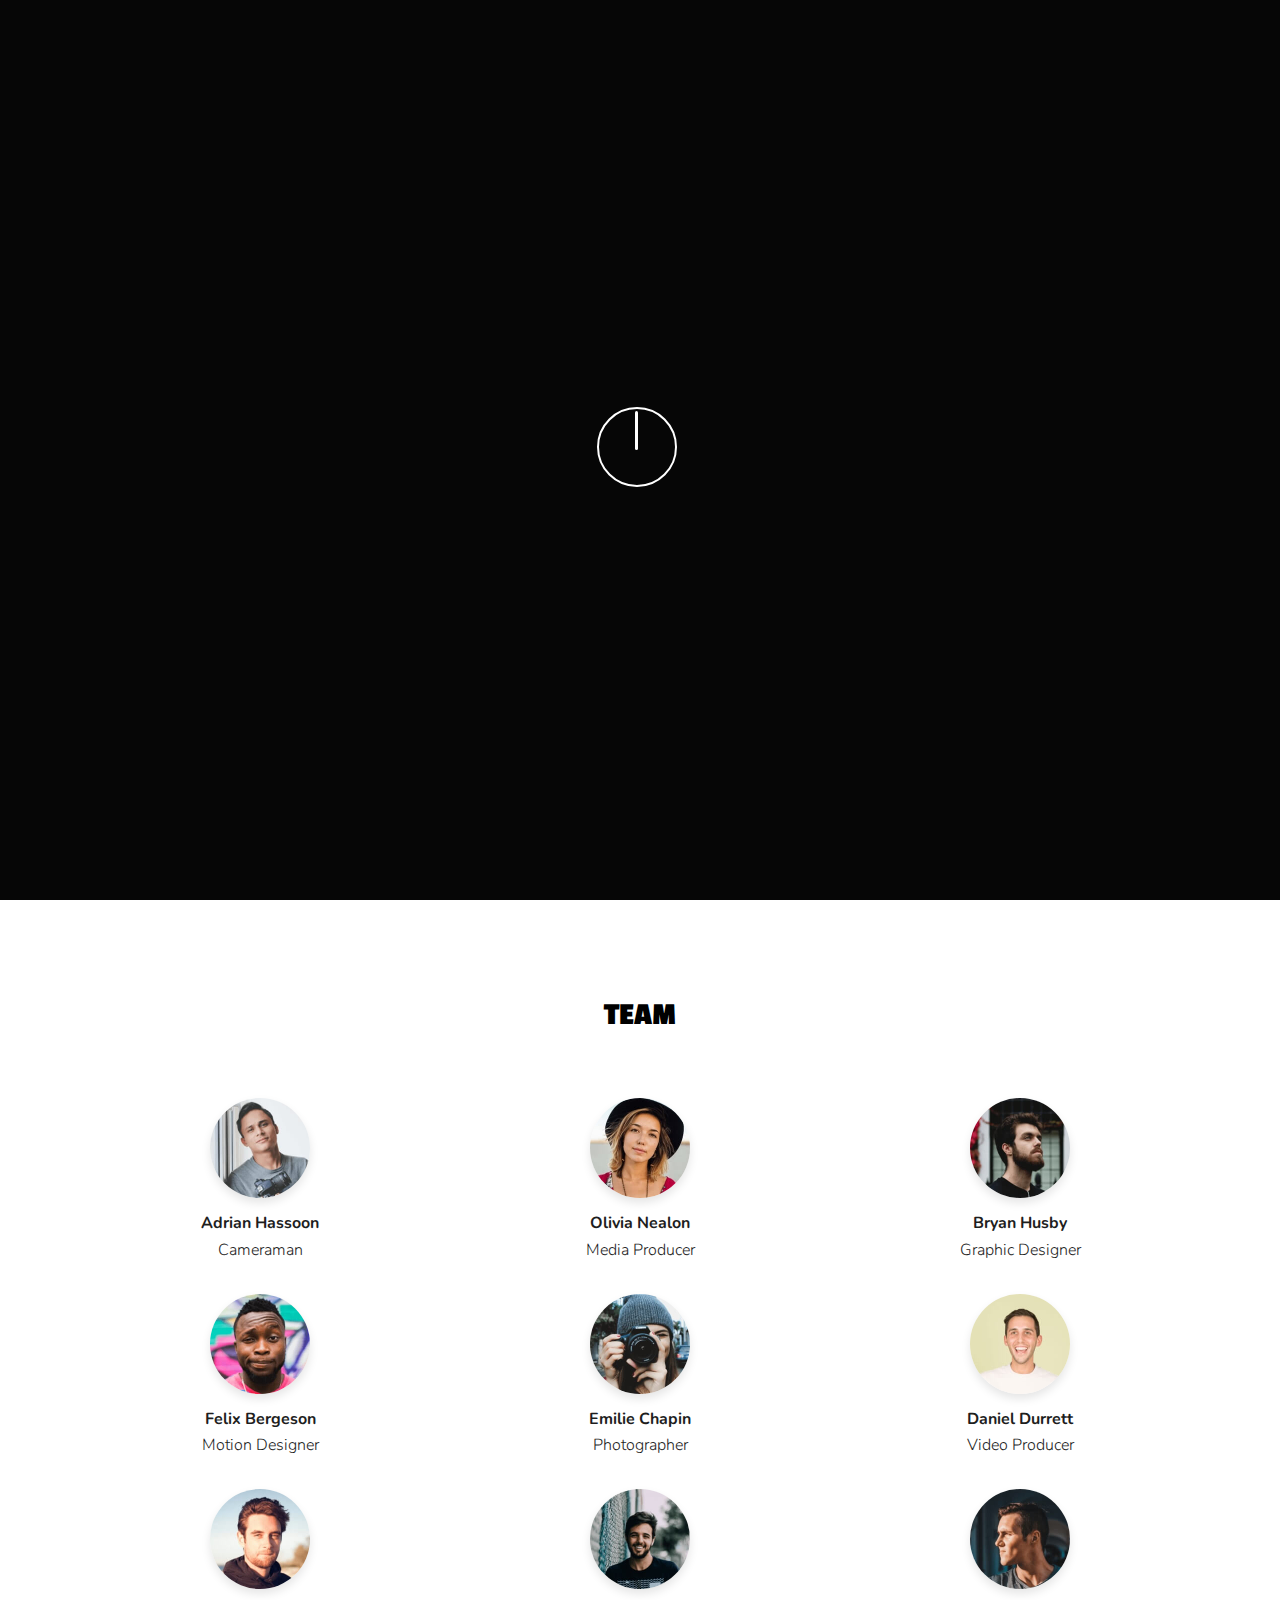
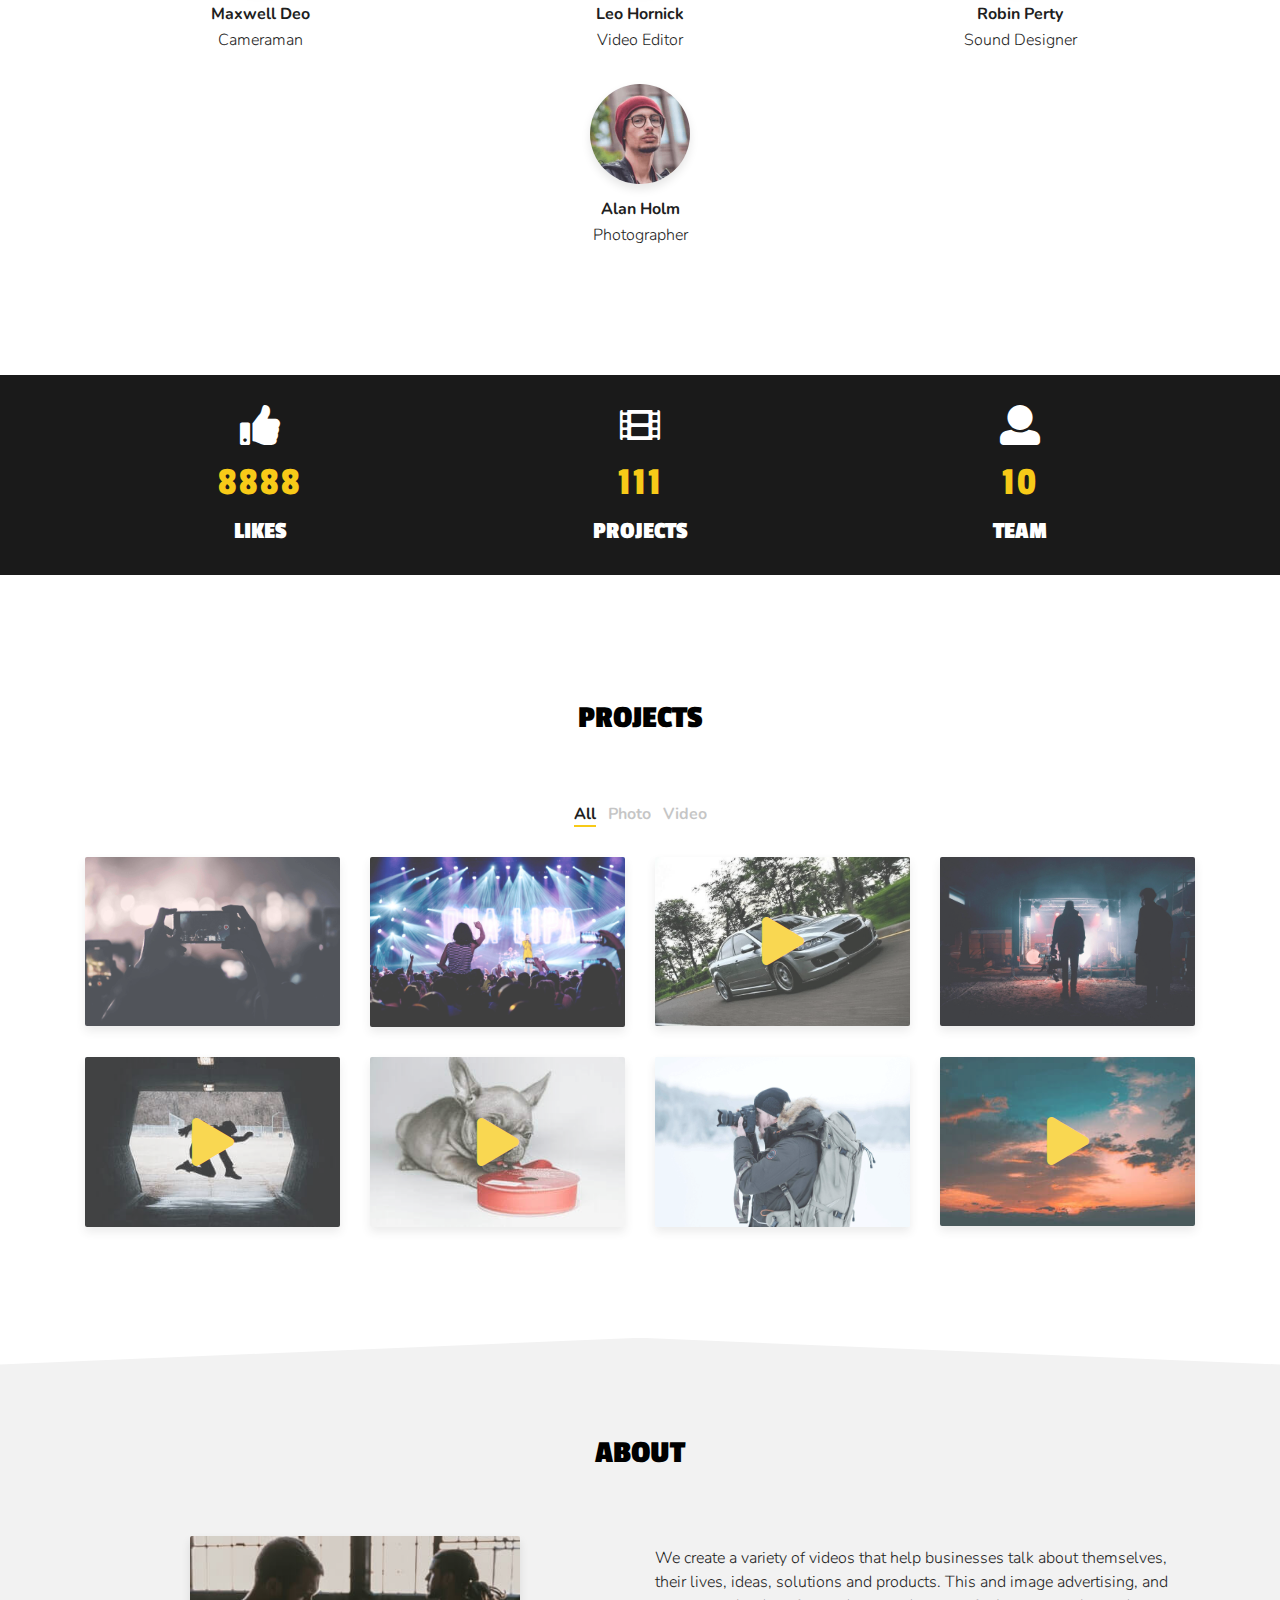
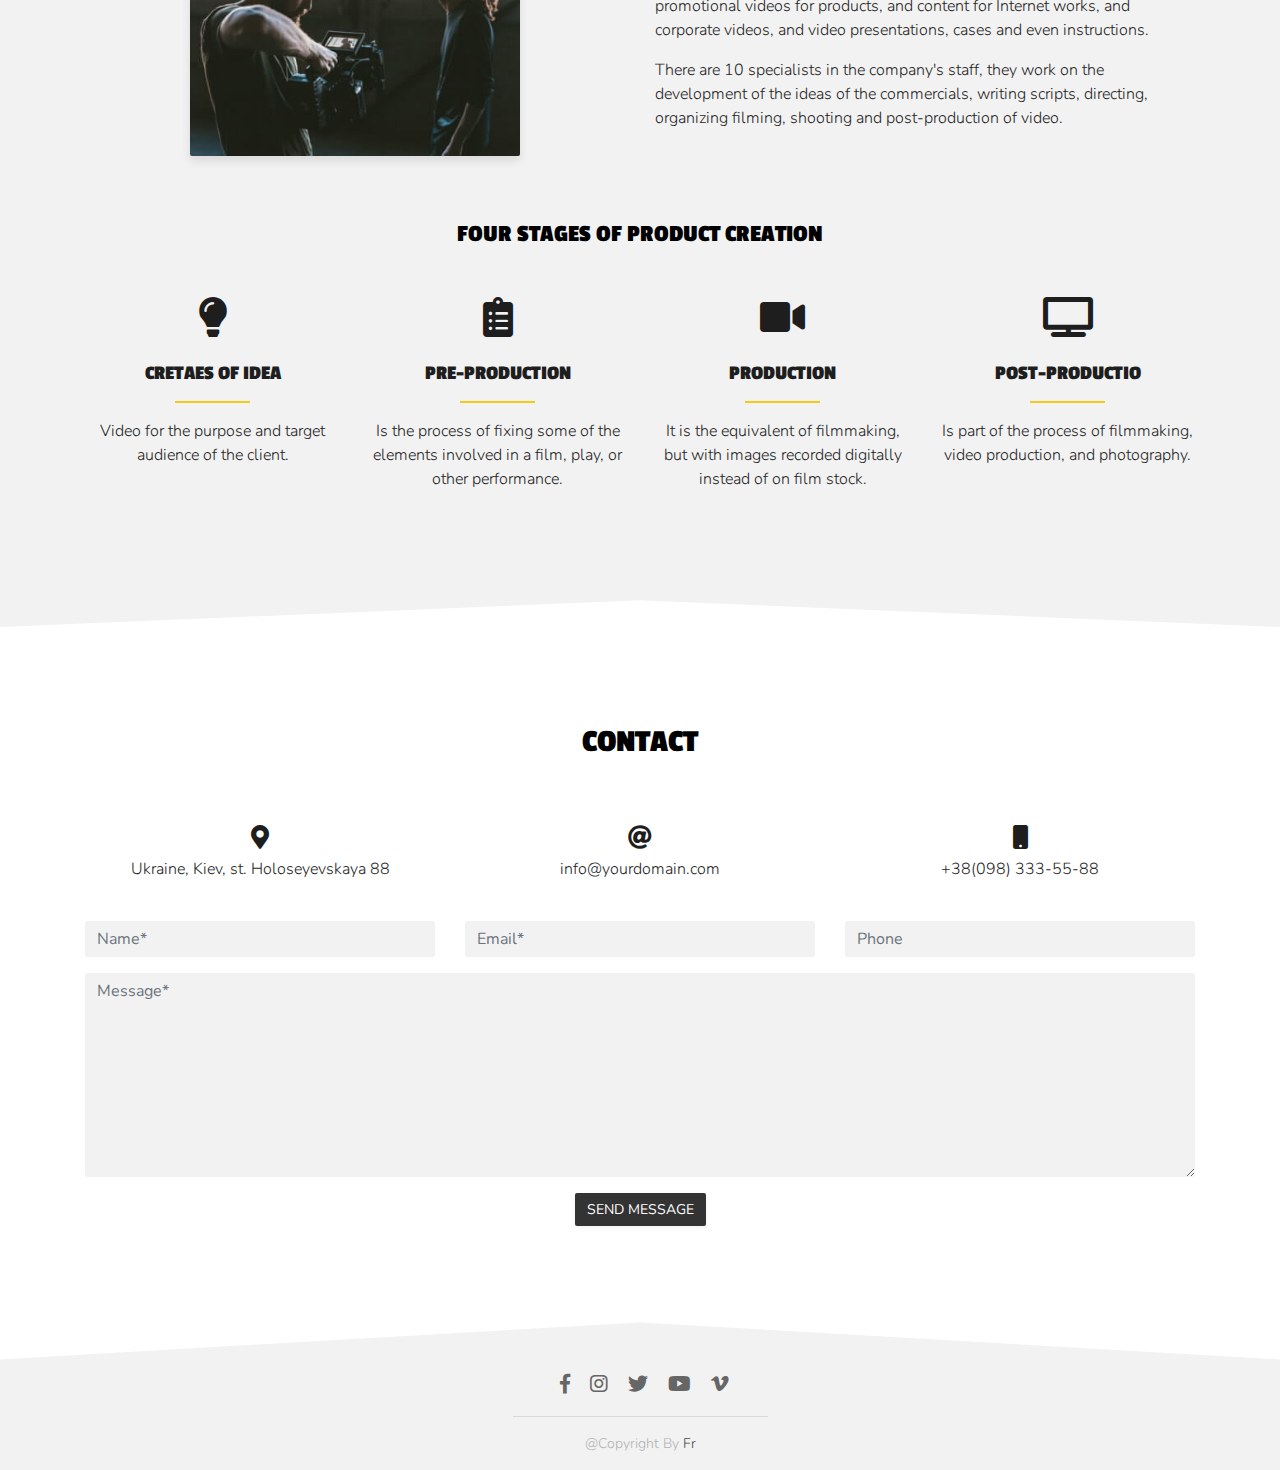
<file: index.html>
<!DOCTYPE html>
<html lang="en">
	<head>
		<!-- meta tags -->
		<meta charset="utf-8">
		<meta name="viewport" content="width=device-width, initial-scale=1, shrink-to-fit=no">
		<meta name="description" content="Media Studio - Bootstrap Site">
		<!-- favicon -->
		<link rel="icon" type="image/x-icon" href="img/favicon.ico">
		<!-- page title -->
		<title>Media Studio Site</title>
		<!-- bootstrap -->
		<link rel="stylesheet" type="text/css" href="css/bootstrap.min.css">
		<!-- font awesome -->
		<link rel="stylesheet" type="text/css" href="css/fontawesome/css/fontawesome-all.min.css">
		<!-- magnific popup -->
		<link rel="stylesheet" type="text/css" href="css/magnific-popup.css">
		<!-- custom styles -->
		<link rel="stylesheet" type="text/css" href="css/style.css">
		<link rel="stylesheet" type="text/css" href="css/theme/day.css" id="theme">
	</head>
	<body class="side-menu-container" data-spy="scroll">
		<!-- start loader -->
		<div class="loader">
			<div class="loader-inner"></div>
		</div>
		<!-- end loader -->
		<!-- start navbar -->
		<nav class="navbar fixed-top custom-nav">
			<div class="container">
				<div class="logo">
					<h6 class="logo-title">Dice</h6>
				</div>
				<div class="d-xl-none d-lg-none">
					<button class="navbar-toggle" type="button" data-toggle="menu-side" data-target=".side-menu" data-target-2=".side-menu-container">
						<i class="fas fa-bars"></i>
					</button>
				</div>
				<div class="side-menu in">
					<div class="theme">
						<a class="d-md-none d-sm-none d-none d-lg-inline-block" href="#"><i class="fas fa-cog"></i></a>
						<a id="day" class="active-theme" data-theme="css/theme/day.css"><i class="fas fa-sun"></i></a>
						<a id="night" data-theme="css/theme/night.css"><i class="fas fa-moon"></i></a>
					</div>
					<ul class="nav">
						<li class="nav-item">
							<a class="nav-link active" href="#home">Home</a>
						</li>
						<li class="nav-item">
							<a class="nav-link" href="#team">Team</a>
						</li>
						<li class="nav-item">
							<a class="nav-link" href="#project">Projects</a>
						</li>
						<li class="nav-item">
							<a class="nav-link" href="#about">About</a>
						</li>
						<li class="nav-item">
							<a class="nav-link" href="#contact">Contact</a>
						</li>
					</ul>
				</div>
			</div>
		</nav>
		<!-- end navbar -->
		<!-- start home section -->
		<section id="home" class="home video-ytb">
			<div class="home-table">
				<div class="home-table-cell">
					<div class="container">
						<div class="row justify-content-center">
							<div class="col-md-12 text-center">
								<h4>- Welcome To Our -</h4>
								<h1>Media Studio</h1>
								<p>&ldquo;The video we shoot must be like a good movie.&rdquo;</p>
								<a href="#project" class="btn btn-primary mx-auto">Our Work</a>
							</div>
						</div>
					</div>
				</div>
			</div>
		</section>
		<!-- end home section -->
		<!-- start team section -->
		<section id="team" class="team">
			<div class="container">
				<div class="row justify-content-center">
					<div class="col-md-12">
						<h2>Team</h2>
					</div>
					<div class="col-md-4 col-6 mb-3">
						<div class="people">
							<div class="people-img">
								<img src="img/team/adrian.jpg" alt="image">
							</div>
							<div class="people-inf">
								<a href="#"><i class="fab fa-facebook-f"></i></a>
								<a href="#"><i class="fab fa-instagram"></i></a>
							</div>
						</div>
						<div class="people-title">
							<h6>Adrian Hassoon</h6>
							<p>Cameraman</p>
						</div>
					</div>
					<div class="col-md-4 col-6 mb-3">
						<div class="people">
							<div class="people-img">
								<img src="img/team/olivia.jpg" alt="image">
							</div>
							<div class="people-inf">
								<a href="#"><i class="fab fa-facebook-f"></i></a>
								<a href="#"><i class="fab fa-instagram"></i></a>
							</div>
						</div>
						<div class="people-title">
							<h6>Olivia Nealon</h6>
							<p>Media Producer</p>
						</div>
					</div>
					<div class="col-md-4 col-6 mb-3">
						<div class="people">
							<div class="people-img">
								<img src="img/team/bryan.jpg" alt="image">
							</div>
							<div class="people-inf">
								<a href="#"><i class="fab fa-facebook-f"></i></a>
								<a href="#"><i class="fab fa-instagram"></i></a>
							</div>
						</div>
						<div class="people-title">
							<h6>Bryan Husby</h6>
							<p>Graphic Designer</p>
						</div>
					</div>
					<div class="col-md-4 col-6 mb-3">
						<div class="people">
							<div class="people-img">
								<img src="img/team/felix.jpg" alt="image">
							</div>
							<div class="people-inf">
								<a href="#"><i class="fab fa-facebook-f"></i></a>
								<a href="#"><i class="fab fa-instagram"></i></a>
							</div>
						</div>
						<div class="people-title">
							<h6>Felix Bergeson</h6>
							<p>Motion Designer</p>
						</div>
					</div>
					<div class="col-md-4 col-6 mb-3">
						<div class="people">
							<div class="people-img">
								<img src="img/team/emilie.jpg" alt="image">
							</div>
							<div class="people-inf">
								<a href="#"><i class="fab fa-facebook-f"></i></a>
								<a href="#"><i class="fab fa-instagram"></i></a>
							</div>
						</div>
						<div class="people-title">
							<h6>Emilie Chapin</h6>
							<p>Photographer</p>
						</div>
					</div>
					<div class="col-md-4 col-6 mb-3">
						<div class="people">
							<div class="people-img">
								<img src="img/team/daniel.jpg" alt="image">
							</div>
							<div class="people-inf">
								<a href="#"><i class="fab fa-facebook-f"></i></a>
								<a href="#"><i class="fab fa-instagram"></i></a>
							</div>
						</div>
						<div class="people-title">
							<h6>Daniel Durrett</h6>
							<p>Video Producer</p>
						</div>
					</div>
					<div class="col-md-4 col-6 mb-3">
						<div class="people">
							<div class="people-img">
								<img src="img/team/maxwell.jpg" alt="image">
							</div>
							<div class="people-inf">
								<a href="#"><i class="fab fa-facebook-f"></i></a>
								<a href="#"><i class="fab fa-instagram"></i></a>
							</div>
						</div>
						<div class="people-title">
							<h6>Maxwell Deo</h6>
							<p>Cameraman</p>
						</div>
					</div>
					<div class="col-md-4 col-6 mb-3">
						<div class="people">
							<div class="people-img">
								<img src="img/team/leo.jpg" alt="image">
							</div>
							<div class="people-inf">
								<a href="#"><i class="fab fa-facebook-f"></i></a>
								<a href="#"><i class="fab fa-instagram"></i></a>
							</div>
						</div>
						<div class="people-title">
							<h6>Leo Hornick</h6>
							<p>Video Editor</p>
						</div>
					</div>
					<div class="col-md-4 col-6 mb-3">
						<div class="people">
							<div class="people-img">
								<img src="img/team/robin.jpg" alt="image">
							</div>
							<div class="people-inf">
								<a href="#"><i class="fab fa-facebook-f"></i></a>
								<a href="#"><i class="fab fa-instagram"></i></a>
							</div>
						</div>
						<div class="people-title">
							<h6>Robin Perty</h6>
							<p>Sound Designer</p>
						</div>
					</div>
					<div class="col-md-4 col-6 mb-3">
						<div class="people">
							<div class="people-img">
								<img src="img/team/alan.jpg" alt="image">
							</div>
							<div class="people-inf">
								<a href="#"><i class="fab fa-facebook-f"></i></a>
								<a href="#"><i class="fab fa-instagram"></i></a>
							</div>
						</div>
						<div class="people-title">
							<h6>Alan Holm</h6>
							<p>Photographer</p>
						</div>
					</div>
				</div>
			</div>
		</section>
		<!-- end team section -->
		<!-- start statistic -->
		<div id="statistic" class="statistic">
			<div class="statistic-table">
				<div class="statistic-table-cell">
					<div class="container">
						<div class="row">
							<div class="col-md-4 col-4 text-center">
								<i class="fas fa-thumbs-up"></i>
								<p class="counter">8888</p>
								<h4>Likes</h4>
							</div>
							<div class="col-md-4 col-4 text-center">
								<i class="fas fa-film"></i>
								<p class="counter">111</p>
								<h4>Projects</h4>
							</div>
							<div class="col-md-4 col-4 text-center">
								<i class="fas fa-user"></i>
								<p class="counter">10</p>
								<h4>Team</h4>
							</div>
						</div>
					</div>
				</div>
			</div>
		</div>
		<!-- end statistic -->
		<!-- start portfolio section -->
		<section id="project" class="project">
			<div class="container">
				<div class="col-md-12">
					<h2>Projects</h2>
				</div>
				<div class="col-md-12 text-center">
					<ul class="list-inline list-unstyled filter">
						<li class="list-inline-item">
							<a class="active-f" data-filter="*">All</a>
						</li>
						<li class="list-inline-item">
							<a data-filter=".photo">Photo</a>
						</li>
						<li class="list-inline-item">
							<a data-filter=".video">Video</a>
						</li>
					</ul>
				</div>
				<div class="row project-container">
						<div class="col-md-3 col-6 project-item photo">
							<a class="item-image" href="img/work/1.jpg">
								<img src="img/work/1.jpg" alt="image">
							</a>
						</div>
						<div class="col-md-3 col-6 project-item photo">
							<a class="item-image" href="img/work/2.jpg">
								<img src="img/work/2.jpg" alt="image">
							</a>
						</div>
						<div class="col-md-3 col-6 project-item video">
							<a class="item-video" href="https://www.youtube.com/watch?v=7dbdrDlChQ8"> <!-- paste the link to the video instead of # -->
								<i class="fas fa-play"></i>
								<img src="img/work/mps.jpg" alt="image">
							</a>
						</div>
						<div class="col-md-3 col-6 project-item photo">
							<a class="item-image" href="img/work/4.jpg">
								<img src="img/work/4.jpg" alt="image">
							</a>
						</div>
						<div class="col-md-3 col-6 project-item video">
							<a class="item-video" href="https://www.youtube.com/watch?v=tergddZtvPc"> <!-- paste the link to the video instead of # -->
								<i class="fas fa-play"></i>
								<img src="img/work/5.jpg" alt="image">
							</a>
						</div>
						<div class="col-md-3 col-6 project-item video">
							<a class="item-video" href="https://www.youtube.com/watch?v=_rg4CKS4AMQ"> <!-- paste the link to the video instead of # -->
								<i class="fas fa-play"></i>
								<img src="img/work/6.jpg" alt="image">
							</a>
						</div>
						<div class="col-md-3 col-6 project-item photo">
							<a class="item-image" href="img/work/8.jpg">
								<img src="img/work/8.jpg" alt="image">
							</a>
						</div>
						<div class="col-md-3 col-6 project-item video">
							<a class="item-video" href="https://www.youtube.com/watch?v=56YyCPyheLc"> <!-- paste the link to the video instead of # -->
								<i class="fas fa-play"></i>
								<img src="img/work/7.jpg" alt="image">
							</a>
						</div>
				</div>
			</div>
		</section>
		<!-- end portfolio section -->
		<!-- start about section -->
		<section id="about" class="about">
			<div class="container">
				<div class="row">
					<div class="col-md-12">
						<h2>About</h2>
					</div>
					<div class="col-md-6 mb-3 center">
						<img src="img/about.jpg" alt="image">
					</div>
					<div class="col-md-6 mb-3 center">
						<div class="about-title">
							<p>We create a variety of videos that help businesses talk about themselves, their lives, ideas, solutions and products. This and image advertising, and promotional videos for products, and content for Internet works, and corporate videos, and video presentations, cases and even instructions.</p>
							<p>There are 10 specialists in the company's staff, they work on the development of the ideas of the commercials, writing scripts, directing, organizing filming, shooting and post-production of video.</p>
						</div>
					</div>
					<div class="col-md-12 mt-5">
						<h4>Four stages of product creation</h4>
					</div>
					<div class="col-md-3 mb-4">
						<div class="text-center">
							<i class="fas fa-lightbulb"></i>
							<h5>Cretaes of idea</h5>
							<div class="about-brdr"></div>
							<p>Video for the purpose and target audience of the client.</p>
						</div>
					</div>
					<div class="col-md-3 mb-4">
						<div class="text-center">
							<i class="fas fa-clipboard-list"></i>
							<h5>Pre-Production</h5>
							<div class="about-brdr"></div>
							<p>Is the process of fixing some of the elements involved in a film, play, or other performance. </p>
						</div>
					</div>
					<div class="col-md-3 mb-4">
						<div class="text-center">
							<i class="fas fa-video"></i>
							<h5>Production</h5>
							<div class="about-brdr"></div>
							<p>It is the equivalent of filmmaking, but with images recorded digitally instead of on film stock.</p>
						</div>
					</div>
					<div class="col-md-3 mb-4">
						<div class="text-center">
							<i class="fas fa-tv"></i>
							<h5>Post-Productio</h5>
							<div class="about-brdr"></div>
							<p>Is part of the process of filmmaking, video production, and photography.</p>
						</div>
					</div>
				</div>
			</div>
		</section>
		<!-- end about section -->
		<!-- start contact section -->
		<section id="contact" class="contact">
			<div class="container">
				<div class="row">
					<div class="col-md-12">
						<h2>Contact</h2>
					</div>
					<div class="col-md-4 text-center">
						<i class="fas fa-map-marker-alt"></i>
						<p>Ukraine, Kiev, st. Holoseyevskaya 88</p>
					</div>
					<div class="col-md-4 text-center">
						<i class="fas fa-at"></i>
						<p>info@yourdomain.com</p>
					</div>
					<div class="col-md-4 text-center">
						<i class="fas fa-mobile"></i>
						<p>+38(098) 333-55-88</p>
					</div>
					<div class="col-md-12 mt-4">
						<form id="form">
							<div class="row justify-content-center">
								<div class="col-md-4">
									<div class="form-group">
										<input class="form-control" type="text" name="name" placeholder="Name*" required>
									</div>
								</div>
								<div class="col-md-4">
									<div class="form-group">
										<input class="form-control" type="email" name="email" placeholder="Email*" required>
									</div>
								</div>
								<div class="col-md-4">
									<div class="form-group">
										<input class="form-control" type="tel" name="phone" placeholder="Phone">
									</div>
								</div>
								<div class="col-md-12">
									<div class="form-group">
										<textarea class="form-control" name="text" rows="8" placeholder="Message*" required></textarea>
									</div>
								</div>
								<button class="btn btn-success" type="submit">Send Message</button>
							</div>
						</form>
					</div>
				</div>
			</div>
		</section>
		<!-- end contact section -->
		<!-- start footer -->
		<footer>
			<div class="container">
				<div class="row justify-content-center">
					<div class="col-md-12 text-center">
						<div class="social">
							<ul class="list-inline list-unstyled">
								<li class="list-inline-item ml-2">
									<a href="#">
										<i class="fab fa-facebook-f"></i>
									</a>
								</li>
								<li class="list-inline-item ml-2">
									<a href="#">
										<i class="fab fa-instagram"></i>
									</a>
								</li>
								<li class="list-inline-item ml-2">
									<a href="#">
										<i class="fab fa-twitter"></i>
									</a>
								</li>
								<li class="list-inline-item ml-2">
									<a href="#">
										<i class="fab fa-youtube"></i>
									</a>
								</li>
								<li class="list-inline-item ml-2">
									<a href="#">
										<i class="fab fa-vimeo-v"></i>
									</a>
								</li>
							</ul>
						</div>
					</div>
					<div class="col-md-3 col-9">
						<hr>
					</div>
					<div class="col-md-12 text-center">
						<p>@Copyright By <span>Fr</span></p>
					</div>
				</div>
			</div>
		</footer>
		<!-- end footer -->
		<!-- jquery first -->
		<script src="./js/jquery-3.3.1.min.js"></script>
		<!-- bootstrap -->
		<script src="./js/bootstrap.min.js"></script>
		<!-- youtube background -->
		<script src="./js/youtubebackground.js"></script>
		<!-- easing -->
		<script src="./js/easing.min.js"></script>
		<!-- waypoints -->
		<script src="./js/waypoints.min.js"></script>
		<!-- counter-up -->
		<script src="./js/counterup.min.js"></script>
		<!-- isotope -->
		<script src="./js/isotope.pkgd.min.js"></script>
		<!-- magnific popup -->
		<script src="./js/magnific-popup.min.js"></script>
		<!-- custom sripts -->
		<script src="./js/script.js"></script>
        
		<script>
			$('#home').YTPlayer({
				fitToBackground: true,
				videoId: 'Gk_yPWU-Sw0'
			});
		</script>
	</body>
</html>
</file>
<file: css/style.css>
/*
Template Name    : Media Studio - Bootstrap Site
Version          : 1.0.0
Author           : Fr
Author URI       : ***
Created.         : August 2018
File Description : Main CSS file of the template

// ------------------------------------------ //
//              Table Of Content              //
// ------------------------------------------ //

1. Basic
2. Theme
3. Navbar
4. Home
5. Team
6. Statistic
7. Project
8. About
9. Contact
10. Footer
11. Responsive
*/

/*========== Start Basic Style ==========*/

@import url('https://fonts.googleapis.com/css?family=Nunito:300,700|Passion+One:700');

body {
	font-family: "Nunito", sans-serif;
	font-weight: 300;
	overflow-x: hidden;
	min-width: 320px; }

.h1, .h2, .h3, .h4, .h5, .h6, h1, h2, h3, h4, h5, h6 {
	font-weight: 700; }

section h2 {
	font-family: "Passion One", sans-serif;
	margin-bottom: 4rem;
	text-align: center;
	text-transform: uppercase; }

.center {
	display: -webkit-box !important;
	display: -webkit-flex !important;
	display: -ms-flexbox !important;
	display: flex !important;
	-webkit-box-align: center;
	-webkit-align-items: center;
	-ms-flex-align: center;
	align-items: center;
	-webkit-box-pack: center;
	-webkit-justify-content: center;
	-ms-flex-pack: center;
	justify-content: center; }

.loader {
	background-color: #060606;
	position: fixed;
	top: 0;
	bottom: 0;
	left: 0;
	right: 0;
	width: 100%;
	z-index: 1040; }

.loader-inner {
	-webkit-border-radius: 3.75rem;
	border-radius: 3.75rem;
	border: 2px solid #fff;
	height: 80px;
	width: 80px;
	position: relative;
	top: 28%;
	top: -webkit-calc(50% - 43px);
	top: calc(50% - 43px);
	left: 35%;
	left: -webkit-calc(50% - 43px);
	left: calc(50% - 43px); }

.loader-inner:after {
	content: '';
	position: absolute;
	background-color: #fff;
	top: 2px;
	left: 48%;
	height: 38px;
	width: 3px;
	-webkit-border-radius: 0.3125rem;
	border-radius: 0.3125rem;
	-webkit-transform-origin: 50% 97%;
	-ms-transform-origin: 50% 97%;
	transform-origin: 50% 97%;
	-webkit-animation: grdAiguille 2s linear infinite;
	animation: grdAiguille 2s linear infinite; }

@-webkit-keyframes grdAiguille {
	0% {
		-webkit-transform: rotate(0deg);
		transform: rotate(0deg); }
	100% {
		-webkit-transform: rotate(360deg);
		transform: rotate(360deg); } }

@keyframes grdAiguille {
	0% {
		-webkit-transform: rotate(0deg);
		transform: rotate(0deg); }
	100% {
		-webkit-transform: rotate(360deg);
		transform: rotate(360deg); } }

.loader-inner:before {
	content: '';
	position: absolute;
	background-color: #fff;
	top: 6px;
	left: 48%;
	height: 35px;
	width: 3px;
	-webkit-border-radius: 0.3125rem;
	border-radius: 0.3125rem;
	-webkit-transform-origin: 50% 94%;
	-ms-transform-origin: 50% 94%;
	transform-origin: 50% 94%;
	-webkit-animation: ptAiguille 8s linear infinite;
	animation: ptAiguille 8s linear infinite; }

@-webkit-keyframes ptAiguille {
	0% {
		-webkit-transform: rotate(0deg);
		transform: rotate(0deg); }
	100% {
		-webkit-transform: rotate(360deg);
		transform: rotate(360deg); } }

@keyframes ptAiguille {
	0% {
		-webkit-transform: rotate(0deg);
		transform: rotate(0deg); }
	100% {
		-webkit-transform: rotate(360deg);
		transform: rotate(360deg); } }

/*========== End Basic Style ==========*/
/*========== Start Theme Style ==========*/

.theme {
	-webkit-border-top-left-radius: .125rem;
					border-top-left-radius: .125rem;
	-webkit-border-bottom-left-radius: .125rem;
					border-bottom-left-radius: .125rem;
	top: 6rem;
	right: -4rem;
	position: fixed;
	text-align: center;
	z-index: 1030;
	-webkit-transition: all .25s ease-in-out;
	-o-transition: all .25s ease-in-out;
	transition: all .25s ease-in-out; }

.theme:hover {
	right: 0; }

.theme a {
	cursor: pointer;
	margin: 0 .5rem;
	opacity: .1;
	-webkit-transition: all .25s ease-in-out;
	-o-transition: all .25s ease-in-out;
	transition: all .25s ease-in-out; }

/*========== End Theme Style ==========*/
/*========== Start Navbar Style ==========*/

.custom-nav {
	padding: 0.75rem 1rem;
	-webkit-transition: all .25s ease-in-out;
	-o-transition: all .25s ease-in-out;
	transition: all .25s ease-in-out; }

.active {
	opacity: 1 !important; }

.active-theme {
	opacity: .2 !important; }

.sticky {
	padding: .5rem 1rem; }

.sticky .logo-title {
	font-size: 2.25rem; }

.navbar button {
	background-color: transparent;
	border-color: transparent;
	outline: none;
	padding: 0; }

.side-menu {
	display: -webkit-box;
	display: -webkit-flex;
	display: -ms-flexbox;
	display: flex; }

.side-menu .nav .nav-link {
	font-size: 0.875rem;
	color: #fff;
	opacity: .5;
	text-transform: uppercase;
	-webkit-transition: all .25s ease-in-out;
	-o-transition: all .25s ease-in-out;
	transition: all .25s ease-in-out; }

.side-menu .nav .nav-link:hover {
	opacity: .75; }

.logo-title {
	font-family: "Passion One", sans-serif;
	font-size: 2.5rem;
	text-transform: uppercase;
	margin: 0;
	padding: 0 .75rem;
	-webkit-transition: all .25s ease-in-out;
	-o-transition: all .25s ease-in-out;
	transition: all .25s ease-in-out; }

/*========== End Navbar Style ==========*/
/*========== Start Home Style ==========*/

.video-ytb {
	height: 100vh;
	position: relative;
	background-size: cover;
	overflow: hidden; }

.home {
	-webkit-clip-path: polygon(100% 0, 100% 100%, 50% 95%, 0 100%, 0 0);
	clip-path: polygon(100% 0, 100% 100%, 50% 95%, 0 100%, 0 0); }

.video-ytb:after {
	content: '';
	position: absolute;
	top: 0;
	bottom: 0;
	left: 0;
	right: 0;
	background-color: #000;
	opacity: .75;
	z-index: 1020; }

.home-table {
	display: table;
	position: absolute;
	height: 100%;
	width: 100%; 
	z-index: 1030; }

.home-table-cell {
	display: table-cell;
	vertical-align: middle; }

.home-table-cell p {
	color: #fff;
	margin-bottom: 1.875rem; }

.home-table-cell h4 {
	font-family: "Nunito", sans-serif;
	font-weight: 300;
	color: #fff;
	margin-bottom: 0;
	text-transform: uppercase; }

.home-table-cell h1 {
	font-family: "Passion One", sans-serif;
	font-size: 4.375rem;
	color: #fff;
	margin-top: 1rem;
	margin-bottom: .5rem;
	text-transform: uppercase;
	text-align: center; }

.home-table-cell .btn {
	border: 2px solid #f7ca18;
	-webkit-border-radius: 0.125rem;
	border-radius: 0.125rem;
	padding: 0.75rem 2rem;
	text-transform: uppercase;
	text-decoration: none;
	text-align: center; }

.home-table-cell .btn-primary {
	color: #fff;
	background-color: transparent;
	position: relative;
	-webkit-transition: all 0.25s cubic-bezier(0.215, 0.61, 0.355, 1) 0s;
	-o-transition: all 0.25s cubic-bezier(0.215, 0.61, 0.355, 1) 0s;
	transition: all 0.25s cubic-bezier(0.215, 0.61, 0.355, 1) 0s; }

.home-table-cell .btn-primary {
	color: #fff;
	background-color: transparent;
	position: relative;
	-webkit-transition: all 0.25s cubic-bezier(0.215, 0.61, 0.355, 1) 0s;
	-o-transition: all 0.25s cubic-bezier(0.215, 0.61, 0.355, 1) 0s;
	transition: all 0.25s cubic-bezier(0.215, 0.61, 0.355, 1) 0s; }

.home-table-cell .btn-primary:hover {
	color: #000;
	background-color: transparent; }

.home-table-cell .btn-primary:hover:before {
	top: 0%;
	bottom: auto;
	height: 100%; }

.home-table-cell .btn-primary:before {
	position: absolute;
	left: 0;
	bottom: 0;
	height: 0;
	width: 100%;
	z-index: -1;
	content: '';
	color: #000;
	background: #f7ca18;
	-webkit-transition: all 0.25s cubic-bezier(0.215, 0.61, 0.355, 1) 0s;
	-o-transition: all 0.25s cubic-bezier(0.215, 0.61, 0.355, 1) 0s;
	transition: all 0.25s cubic-bezier(0.215, 0.61, 0.355, 1) 0s; }

.home-table-cell .btn-primary:focus {
	-webkit-box-shadow: none !important;
	box-shadow: none !important; }

.home-table-cell .btn-primary:active {
	color: #f7ca18 !important;
	background-color: #000 !important;
	border-color: #f7ca18 !important; }

/*========== End Home Style ==========*/
/*========== Start Team Style ==========*/

.team {
	padding: 6rem 0; }

.people {
	display: -webkit-box;
	display: -webkit-flex;
	display: -ms-flexbox;
	display: flex;
	-webkit-box-pack: center;
	-webkit-justify-content: center;
	-ms-flex-pack: center;
	justify-content: center;
	position: relative;
	margin-bottom: 1rem; }

.people-img {
	position: relative; }

.people-img img {
	-webkit-border-radius: 6.25rem;
	border-radius: 6.25rem;
	height: auto;
	width: 100px; }

.people-inf {
	-webkit-border-radius: 6.25rem;
	border-radius: 6.25rem;
	display: -webkit-box;
	display: -webkit-flex;
	display: -ms-flexbox;
	display: flex;
	-webkit-box-align: center;
	-webkit-align-items: center;
	-ms-flex-align: center;
	align-items: center;
	justify-content: center;
	opacity: 0;
	position: absolute;
	height: 100%;
	width: 100px;
	-webkit-transition: all .25s ease-in-out;
	-o-transition: all .25s ease-in-out;
	transition: all .25s ease-in-out; }

.people-inf:hover {
	opacity: 1;
	background-color: rgba(0, 0, 0, 0.75); }

.people-inf a {
	color: #fff;
	font-size: 1.5rem;
	margin: 0 .75rem;
	-webkit-transition: all .25s ease-in-out;
	-o-transition: all .25s ease-in-out;
	transition: all .25s ease-in-out; }

.people-inf a:hover {
	color: #f7ca18; }

.people-title {
	text-align: center; }

.people-title h6 {
	margin-bottom: .25rem; }

/*========== End Team Style ==========*/
/*========== Start Statistic Style ==========*/

.statistic {
	margin-bottom: 1.75rem;
	height: 200px; }

.statistic:before {
	content: '';
	position: absolute;
	height: 200px;
	width: 100%; }

.statistic-table {
	display: table;
	height: 100%;
	width: 100%; }

.statistic-table-cell {
	display: table-cell;
	vertical-align: middle; }

.statistic-table-cell i {
	font-size: 2.5rem;
	color: #fff;
	margin-bottom: .5rem; }

.statistic-table-cell p {
	font-family: "Passion One", sans-serif;
	font-size: 2.5rem;
	letter-spacing: 0.125rem;
	margin: 0;
	text-transform: uppercase; }

.statistic-table-cell h4 {
	font-family: "Passion One", sans-serif;
	margin-top: .25rem;
	margin-bottom: 0;
	text-transform: uppercase; }

/*========== End Statistic Style ==========*/
/*========== Start Project Style ==========*/

.project {
	padding: 6rem 0; }

.project ul li a {
	font-weight: 700;
	opacity: .25;
	cursor: pointer;
	-webkit-transition: all .25s ease-in-out;
	-o-transition: all .25s ease-in-out;
	transition: all .25s ease-in-out; }

.project ul li a.active-f {
	opacity: 1;
	border-bottom: 2px solid #f7ca18; }

.project-container .video {
	position: relative; }

.project-item {
	padding-top: .9375rem;
	padding-bottom: .9375rem; }

.project-item a {
	opacity: .75;
	-webkit-transition: all .25s ease-in-out;
	-o-transition: all .25s ease-in-out;
	transition: all .25s ease-in-out; }

.project-item a:hover {
	opacity: 1; }

.project-item a i {
	font-size: 3rem;
	color: #f7ca18;
	top: 50%;
	left: 50%;
	-webkit-transform: translate(-50%, -50%);
	-ms-transform: translate(-50%, -50%);
	transform: translate(-50%, -50%);
	position: absolute; }

.project-item a img {
	-webkit-border-radius: 0.125rem;
	border-radius: 0.125rem;
	width: 100%;
	-webkit-transition: all .25s ease-in-out;
	-o-transition: all .25s ease-in-out;
	transition: all .25s ease-in-out; }

/*========== End Project Style ==========*/
/*========== Start About Style ==========*/

.about {
	-webkit-clip-path: polygon(100% 3%, 100% 100%, 50% 97%, 0 100%, 0 3%, 50% 0);
	clip-path: polygon(100% 3%, 100% 100%, 50% 97%, 0 100%, 0 3%, 50% 0);
	padding: 6rem 0; }

.about h4 {
	font-family: "Passion One", sans-serif;
	margin-bottom: 3rem;
	text-align: center;
	text-transform: uppercase; }

.about img {
	-webkit-border-radius: 0.125rem;
	border-radius: 0.125rem;
	width: 330px; }

.about .text-center i {
	font-size: 2.5rem;
	margin-bottom: 1.5rem; }

.about .text-center h5 {
	font-family: "Passion One", sans-serif;
	margin: 0;
	text-transform: uppercase; }

.about-brdr {
	background-color: #f7ca18;
	margin: 1rem auto;
	height: 2px;
	width: 75px; }

/*========== End About Style ==========*/
/*========== Start Contact Style ==========*/

.contact {
	padding: 6rem 0; }

.contact i {
	font-size: 1.5rem;
	margin-bottom: .5rem; }

.form-group textarea {
	min-height: 75px; }

.form-control {
	border: none;
	-webkit-border-radius: 0.125rem;
	border-radius: 0.125rem;
	-webkit-transition: all .25s ease-in-out;
	-o-transition: all .25s ease-in-out;
	transition: all .25s ease-in-out; }

.contact .btn {
	font-size: 0.875rem;
	border: none;
	-webkit-border-radius: 0.125rem;
	border-radius: 0.125rem;
	text-transform: uppercase; }

.contact .btn-success {
	-webkit-transition: all .25s ease-in-out;
	-o-transition: all .25s ease-in-out;
	transition: all .25s ease-in-out; }

/*========== End Contact Style ==========*/
/*========== Start Footer Style ==========*/

footer {
	-webkit-clip-path: polygon(50% 0%, 100% 25%, 100% 100%, 0 100%, 0 25%);
	clip-path: polygon(50% 0%, 100% 25%, 100% 100%, 0 100%, 0 25%);
	padding: 3rem 0 1rem 0; }

footer p {
	font-size: 0.875rem;
	margin: 0; }

.social ul {
	margin: 0; }

.social a {
	color: #666;
	font-size: 1.25rem;
	-webkit-transition: all .25s ease-in-out;
	-o-transition: all .25s ease-in-out;
	transition: all .25s ease-in-out; }

/*========== End Footer Style ==========*/
/*========== Start Responsive Style ==========*/

@media (max-width: 991.98px) {
	.theme {
		-webkit-border-radius: 0;
		border-radius: 0;
		display: -webkit-box;
		display: -webkit-flex;
		display: -ms-flexbox;
		display: flex;
		top: auto;
		right: auto;
		padding: 0 1.5rem; }
	.theme a {
		margin: 0 .75rem; }
	.side-menu-container {
		width: 100%;
		position: relative;
		right: 0;
		-webkit-transition: all .25s;
		-o-transition: all .25s;
		transition: all .25s; }
	.side-menu-container.out {
		right: 130px; }
	.side-menu {
		top: 72px;
		right: 0;
		height: 100%;
		width: 130px;
		position: fixed;
		-webkit-transition: all .25s;
		-o-transition: all .25s;
		transition: all .25s; }
	.side-menu.in {
		width: 0; }
	.side-menu .nav {
		-webkit-box-orient: vertical;
		-webkit-box-direction: normal;
		-webkit-flex-direction: column;
		-ms-flex-direction: column;
		flex-direction: column;
		text-align: right;
		padding-top: 1rem;
		padding-left: 3rem;
		margin-top: 1.5rem;
		position: fixed; }
	.side-menu .nav .nav-link {
		padding: .5rem; }
	.sticky .side-menu {
		top: 59px; }
	.home-table-cell .btn-primary {
		color: #000;
		background-color: #f7ca18;
		border: none; }
	.project-item a i {
		font-size: 2rem; } }

@media (max-width: 767.98px) {
	.home-table-cell h1 {
		font-size: 2.375rem; }
	.about-title {
		text-align: center; }
	.social a {
		font-size: 1.75rem; } }

@media (max-width: 575.98px) {
	.custom-nav {
		padding: .25rem 1rem; }
	.logo-title {
		font-size: 2rem; }
	.sticky .logo-title {
		font-size: 1.75rem; }
	.side-menu {
		top: 46px; }
	.sticky .side-menu {
		top: 41px; }
	.home-table-cell h4 {
		font-size: 1.25rem; }
	.home-table-cell .btn {
		padding: .5rem 1rem; }
	.statistic-table-cell i {
		font-size: 2rem; }
	.statistic-table-cell h4 {
		font-size: 1rem; }
	.statistic-table-cell p {
		font-size: 2rem; }
	.about {
		-webkit-clip-path: polygon(100% 2%, 100% 100%, 50% 98%, 0 100%, 0 2%, 50% 0);
		clip-path: polygon(100% 2%, 100% 100%, 50% 98%, 0 100%, 0 2%, 50% 0); }
	.about img {
		width: 250px; }
	.about .center p {
		text-align: center; } }

/*========== End Responsive Style ==========*/
</file>
<file: css/theme/day.css>
/*
Template Name    : Dice - Media Studio Bootstrap 4 One Page
Version          : 1.0.0
Author           : SVYYAT
Author URI       : https://themeforest.net/user/svyyat
Created.         : May 2018
File Description : CSS file of the DAY skin to the main template

// ------------------------------------------ //
//              Table Of Content              //
// ------------------------------------------ //

1. Basic
2. Navbar
3. Team
4. Statistic
5. Project
6. About
7. Contact
8. Footer
9. Responsive
*/

/*========== Start Basic Style ==========*/

body {
	background-color: #fff;
	color: #1e1e1e; }

section h2, section h4 {
	color: #000; }

/*========== End Basic Style ==========*/

.theme {
	background-color: rgba(0, 0, 0, .05); }

.theme a {
	color: #000 !important;}

/*========== Start Navbar Style ==========*/

.sticky {
	background-color: rgba(255, 255, 255, 0.98);
	-webkit-box-shadow: 0 5px 10px rgba(0, 0, 0, 0.1);
					box-shadow: 0 5px 10px rgba(0, 0, 0, 0.1); }

.logo-title {
	background-color: #fff !important;
	color: #000 !important; }

.sticky .logo-title {
	background-color: #000 !important;
	color: #fff !important; }

.sticky .side-menu .nav a {
	color: #000 !important; }

.navbar button i {
	color: #f7ca18; }

.sticky button i {
	color: #000; }

/*========== End Navbar Style ==========*/
/*========== Start Team Style ==========*/

.people img {
	-webkit-box-shadow: 0 5px 10px rgba(0, 0, 0, 0.1);
					box-shadow: 0 5px 10px rgba(0, 0, 0, 0.1); }

.people-inf:hover {
	-webkit-box-shadow: 0 5px 30px rgba(0, 0, 0, 0.3);
					box-shadow: 0 5px 30px rgba(0, 0, 0, 0.3); }

/*========== End Team Style ==========*/
/*========== Start Statistic Style ==========*/

.statistic:before {
	background: #1a1a1a; }

.statistic-table-cell i {
	color: #fff; }

.statistic-table-cell h4 {
	color: #fff; }

.statistic-table-cell p {
	color: #f7ca18; }

/*========== End Statistic Style ==========*/
/*========== Start Project Style ==========*/

.project-item a img {
	-webkit-box-shadow: 0 5px 10px rgba(0, 0, 0, 0.1);
					box-shadow: 0 5px 10px rgba(0, 0, 0, 0.1); }

.project-item a img:hover {
	-webkit-box-shadow: 0 5px 30px rgba(0, 0, 0, 0.3);
					box-shadow: 0 5px 30px rgba(0, 0, 0, 0.3); }

/*========== End Project Style ==========*/
/*========== Start About Style ==========*/

.about {
	background-color: #f2f2f2; }

.about img {
	-webkit-box-shadow: 0 5px 10px rgba(0, 0, 0, 0.1);
					box-shadow: 0 5px 10px rgba(0, 0, 0, 0.1); }

/*========== End About Style ==========*/
/*========== Start Contact Style ==========*/

.form-control {
	background-color: #f2f2f2; }

.form-control:focus {
	background-color: #f2f2f2;
	-webkit-box-shadow: none;
					box-shadow: none; }

.contact .btn-success {
	background-color: #333;
	-webkit-box-shadow: 0 2px 5px rgba(0, 0, 0, 0.05);
					box-shadow: 0 2px 5px rgba(0, 0, 0, 0.05); }

.contact .btn-success:hover {
	background-color: #000;
	-webkit-box-shadow: 0 2px 5px rgba(0, 0, 0, 0.15);
					box-shadow: 0 2px 5px rgba(0, 0, 0, 0.15); }

.contact .btn-success:focus {
	box-shadow: none !important; }

.contact .btn-success:active {
	background-color: #666 !important;
	color: #fff !important;
	border-color: transparent !important; }

/*========== End Contact Style ==========*/
/*========== Start Footer Style ==========*/

footer {
	background-color: #f2f2f2; }

footer p {
	color: #b1b1b1; }

footer p span {
	color: #444; }

.social a:hover {
	color: #000; }

/*========== End Footer Style ==========*/
/*========== Start Responsive Style ==========*/

@media (max-width: 991.98px) {
	.logo-title {
		background-color: #000 !important;
		color: #fff !important; }
	.side-menu {
		background-color: #fff; }
	.side-menu .nav a {
		color: #000 !important; } }

@media (max-width: 575.98px) {
.logo-title {
	background-color: #fff !important;
	color: #000 !important; }
.sticky .logo-title {
	background-color: #000 !important;
	color: #fff !important; } }

/*========== End Responsive Style ==========*/
</file>
